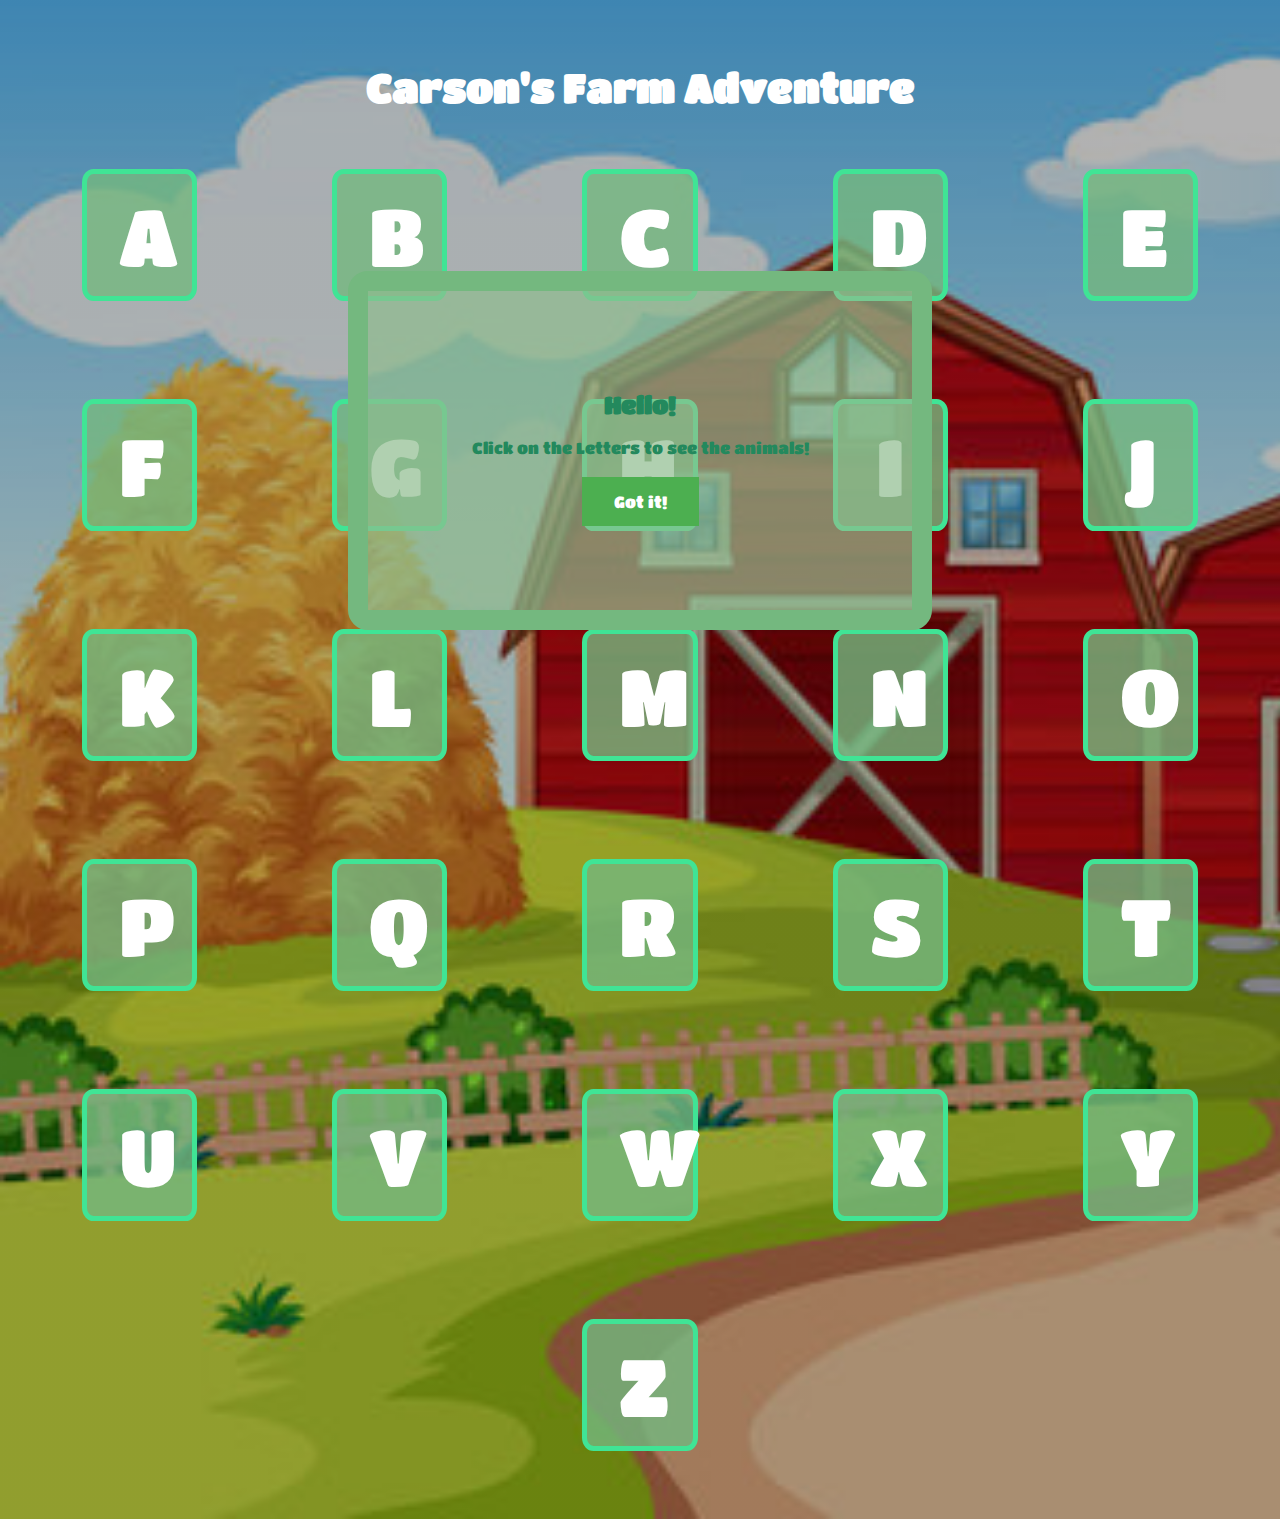
<file: index2.html>
<!DOCTYPE html>
<html lang="en">
<head>
    <meta charset="UTF-8">
    <meta http-equiv="X-UA-Compatible" content="IE=edge">
    <meta name="viewport" content="width=device-width, initial-scale=1.0">
        <link rel="preconnect" href="https://fonts.googleapis.com">
        <link rel="preconnect" href="https://fonts.gstatic.com" crossorigin>
        <link href="https://fonts.googleapis.com/css2?family=Bangers&display=swap" rel="stylesheet">
        <link rel="preconnect" href="https://fonts.googleapis.com">
        <link rel="icon" type="image/x-icon" href="favicon.ico">
<link rel="preconnect" href="https://fonts.gstatic.com" crossorigin>
<link href="https://fonts.googleapis.com/css2?family=Bangers&family=Sigmar+One&family=Titan+One&display=swap" rel="stylesheet">
    <link rel="stylesheet" href="styles2.css">
    <title>Carson's Farm</title>
</head>
<body>
   <h1 class='title shake'>Carson's Farm Adventure</h2>
    <div class = 'directions'>
        <h2>Hello!</h2>
        <p>Click on the Letters to see the animals!</p>
        <div id="gotit">Got it!</div>
    </div>



    <div class = 'letter-buttons'>
        <button class="letBut shakes" id="a">A</button>
        <button class="letBut shakes" id="b">B</button>
        <button class="letBut shakes" id="c">C</button>
        <button class="letBut shakes" id="d">D</button>
        <button class="letBut shakes" id="e">E</button>
        <button class="letBut shakes" id="f">F</button>
        <button class="letBut shakes" id="g">G</button>
        <button class="letBut shakes" id="h">H</button>
        <button class="letBut shakes" id="i">I</button>
        <button class="letBut shakes" id="j">J</button>
        <button class="letBut shakes" id="k">K</button>
        <button class="letBut shakes" id="l">L</button>
        <button class="letBut shakes" id="m">M</button>
        <button class="letBut shakes" id="n">N</button>
        <button class="letBut shakes" id="o">O</button>
        <button class="letBut shakes" id="p">P</button>
        <button class="letBut shakes" id="q">Q</button>
        <button class="letBut shakes" id="r">R</button>
        <button class="letBut shakes" id="s">S</button>
        <button class="letBut shakes" id="t">T</button>
        <button class="letBut shakes" id="u">U</button>
        <button class="letBut shakes" id="v">V</button>
        <button class="letBut shakes" id="w">W</button>
        <button class="letBut shakes" id="x">X</button>
        <button class="letBut shakes" id="y">Y</button>
        <button class="letBut shakes" id="z">Z</button>
        
    </div>

   
    <div class = 'anipic'>
        <img class = 'animal' id="ant" src="images/ant.png" alt="">
            <input class = 'inputStyle' id= "a-text" type="text" placeholder = 'What animal is this?'>
        <img class = 'animal' id="bear" src="images/bear.jpg" alt="">
            <input class = 'inputStyle' id= "b-text" type="text" placeholder = 'GRrr..What animal is this?'>
        <img class = 'animal' id="cat" src="images/cat.jpeg" alt="cat">
            <input class = 'inputStyle' id= "c-text" type="text" placeholder = 'Meow...!  What am I? '>
        <img class = 'animal' id="dog" src="images/dog.webp" alt="dog">
            <input class = 'inputStyle' id= "d-text" type="text" placeholder = 'Woof Woof!, What am I?'>
        <img class = 'animal' id="eel" src="images/eel.jpeg" alt="eel">
            <input class = 'inputStyle' id= "e-text" type="text" placeholder = 'I`m not from the farm!, What am I?'>
        <img class = 'animal' id="fish" src="images/fish.png" alt="">
            <input class = 'inputStyle' id= "f-text" type="text" placeholder = 'I love to swim!, What am I?'>
        <img class = 'animal' id="goat" src="images/goat.webp" alt="goat">
            <input class = 'inputStyle' id= "g-text" type="text" placeholder = 'I`m the greatest of all time!, What am I?'>
        <img class = 'animal' id="horse" src="images/horse.jpeg" alt="horse">
            <input class = 'inputStyle' id= "h-text" type="text" placeholder = 'Grass is my favorite meal, What am I?'>
        <img class = 'animal' id="iguana" src="images/iguana.jpeg" alt="iguana">
            <input class = 'inputStyle' id= "i-text" type="text" placeholder = 'What am I?'>
        <img class = 'animal' id="jaguar" src="images/jaguar.webp" alt="jaguar">
            <input class = 'inputStyle' id= "j-text" type="text" placeholder = 'GROWL... What am I?'>
        <img class = 'animal' id="koala" src="images/koala.jpg" alt="koala">
            <input class = 'inputStyle' id= "k-text" type="text" placeholder = 'What am I?'>
        <img class = 'animal' id="lion" src="images/lion.jpeg" alt="lion">
            <input class = 'inputStyle' id= "l-text" type="text" placeholder = 'What am I?'>
         <img class = 'animal' id="monkey" src="images/monkey.jpeg" alt="monkey">
            <input class = 'inputStyle' id= "m-text" type="text" placeholder = 'What am I?'>
        <img class = 'animal' id="newt" src="images/newt.webp" alt="newt">
            <input class = 'inputStyle' id= "n-text" type="text" placeholder = 'What am I?'>
        <img class = 'animal' id="octopus" src="images/octopus.jpeg" alt="octopus">
            <input class = 'inputStyle' id= "o-text" type="text" placeholder = 'What am I?'>
        <img class = 'animal' id="panther" src="images/panther.jpeg" alt="panther">
            <input class = 'inputStyle' id= "p-text" type="text" placeholder = 'What am I?'>
        <img class = 'animal' id="quail" src="images/quail.webp" alt="quail">
            <input class = 'inputStyle' id= "q-text" type="text" placeholder = 'What am I?'>
        <img class = 'animal' id="rabbit" src="images/rabbit.webp" alt="rabbit">
            <input class = 'inputStyle' id= "r-text" type="text" placeholder = 'Where are the carrots? What am I?'>
        <img class = 'animal' id="tiger" src="images/tiger.webp" alt="tiger">
            <input class = 'inputStyle' id= "t-text" type="text" placeholder = 'What am I?'>
        <img class = 'animal' id="unicorn" src="images/unicorn.jpeg" alt="unicorn">
            <input class = 'inputStyle' id= "u-text" type="text" placeholder = 'What am I?'>
        <img class = 'animal' id="viper" src="images/viper.webp" alt="viper">
            <input class = 'inputStyle' id= "v-text" type="text" placeholder = 'What am I?'>
        <img class = 'animal' id="walrus" src="images/walrus.webp" alt="walrus">
            <input class = 'inputStyle' id= "w-text" type="text" placeholder = 'What am I?'>
        <img class = 'animal' id="xerus" src="images/xerus.webp" alt="xerus">
            <input class = 'inputStyle' id= "x-text" type="text" placeholder = 'What am I?'>
        <img class = 'animal' id="yak" src="images/yak.jpeg" alt="yak">
            <input class = 'inputStyle' id= "y-text" type="text" placeholder = 'What am I?'>
        <img class = 'animal' id="zebra" src="images/zebra.webp" alt="zebra">
            <input class = 'inputStyle' id= "z-text" type="text" placeholder = 'What am I?'>
      



        <img class = 'animal' id="snake" src="images/snake.webp" alt="snake">
        <input class = 'inputStyle' id= "s-text" type="text" placeholder = '*slither*, What am I?'>


    </div>
    </div>
    <audio id="audio" src="sounds/kids.mp3" preload="auto"  ></audio>
    <script src="index2.js"></script>
</body>
</html>
</file>
<file: styles2.css>
.title{
    color: white;
    font-size: 2.5rem;
    text-align: center;
    font-family: 'Titan One';
    margin-top:0;
    margin-bottom: 55px;
}


.directions{
    display: block;
    left: 0;
    right: 0;
    margin-left:auto;
    margin-right: auto;
    position:absolute;
    width: 30%;
    bottom:30%;
    background-color: rgba(143,188,143, .7);
    text-align: center;
    padding: 80px;
    border: solid rgb(116, 184, 127);
    border-width: 20px;
    border-radius: 20px;
    font-family: 'Titan One', cursive;
    color: rgb(35, 137, 93);
}

body{

    background-image: linear-gradient(rgba(0, 0, 0, 0.3),rgba(0, 0, 0, 0.3)), url('images/farm2.jpeg');
    background-repeat: no-repeat;
    background-size:cover ;
    margin: 5%;
}
    
    


#gotit{
    font-family: 'Titan One', cursive;
    background-color: #4CAF50;
    border: none;
    color: white;
    padding: 15px 32px;
    text-align: center;
    text-decoration: none;
    display: inline-block;
    font-size: 16px;
    margin: 4px 2px;
    cursor: pointer;
}

button{
    font-family: 'Titan One', cursive;
    background-color: rgba(116, 184, 127, .8);
    color: white;
    padding: 15px 32px;
    text-align: center;
    text-decoration: none;
    display: inline-block;
    font-size: 5rem;
    margin: 4px 2px;
    cursor: pointer;
    border: solid #40e495;
    border-width: 5px;
    border-radius: 10%;

    /* ------ */
    /* @keyframes tilt-shaking {
        0% { transform: rotate(0deg); }
        25% { transform: rotate(5deg); }
        50% { transform: rotate(0eg); }
        75% { transform: rotate(-5deg); }
        100% { transform: rotate(0deg); }
      } */
}

button:hover{
    -webkit-box-sizing: border-box;
    -moz-box-sizing: border-box;
    box-sizing: border-box;
    cursor: pointer;
    opacity: 1;
    background-image: linear-gradient(to right, #25aae1, #40e495, #30dd8a, #2bb673);
    box-shadow: 0 4px 15px 0 rgba(49, 196, 190, 0.75);
    background-position: 100% 0;
    -moz-transition: all .4s ease-in-out;
    -o-transition: all .4s ease-in-out;
    -webkit-transition: all .4s ease-in-out;
    transition: all .4s ease-in-out;
}



.letter-buttons{
    display: flex;
    flex-direction:row;
    flex-wrap: wrap;
    align-items: center;
    justify-content:space-around;
    row-gap: 90px;
    column-gap: 100px;
}

.letBut{
    width: 10%;
    text-align: center;
    
}


/* .anipic{
    display: flex;
    justify-content: center;
    align-items: center;
} */

.animal{
display: block;
left: 0;
right: 0;
margin-left:auto;
margin-right: auto;
position:absolute;
width: 40%;
bottom: 30%;
border: solid rgb(39, 69, 39);
border-width: 10px;
border-radius: 30%;
height: 400px;
}

.animal:hover{
    cursor: pointer;
}
::placeholder{
    color:white;
    opacity: 0.5;
}
.inputStyle{
    width: 40%;
    height: 50px;
    display: block;
    left: 0;
    right: 0;
    bottom: 20%;
    margin-left:auto;
    margin-right: auto;
    position:absolute;
    background-color: darkseagreen;
    border: solid darkslategray;
    border-width: 5px;
    text-align:center;
    font-family: 'titan one';
    font-size: 2rem;
    color: white;
}

#ant, #a-text, #b-text, #c-text, 
#d-text, #e-text, #f-text, #s-text,#g-text,#h-text,#i-text,
#j-text,#k-text,#l-text,#m-text,#n-text,#o-text,#p-text,#q-text,#r-text,#t-text,
#u-text,#v-text,#w-text,#x-text,#y-text,#z-text{
    display:none;
}

#bear{
    display:none;
}

#cat{
    display:none;
}

#dog{
    display:none;
}

#eel{
    display:none;
}

#snake, #fish, #goat, #horse, #iguana, #jaguar,
#koala, #lion, #monkey, #newt, #octopus, #panther,
#quail, #rabbit, #tiger, #unicorn, #viper, #walrus, #xerus, #yak, #zebra{
    display:none;
}


@keyframes spaceboot {
    0% { transform: translate(2px, 1px) rotate(0deg); }
    10% { transform: translate(-1px, -2px) rotate(-1deg); }
    20% { transform: translate(-3px, 0px) rotate(1deg); }
    30% { transform: translate(0px, 2px) rotate(0deg); }
    40% { transform: translate(1px, -1px) rotate(1deg); }
    50% { transform: translate(-1px, 2px) rotate(-1deg); }
    60% { transform: translate(-3px, 1px) rotate(0deg); }
    70% { transform: translate(2px, 1px) rotate(-1deg); }
    80% { transform: translate(-1px, -1px) rotate(1deg); }
    90% { transform: translate(2px, 2px) rotate(0deg); }
    100% {transform: translate(1px, -2px) rotate(-1deg); }
}

    .shakes:hover {
        animation-name: spaceboot;
        animation-duration: 0.8s;
        transform-origin: 50% 50%;
        animation-iteration-count: infinite;
        animation-timing-function: linear;
    }

    .shake {
        animation-name: spaceboot;
        animation-duration: 0.8s;
        transform-origin: 50% 50%;
        animation-iteration-count: infinite;
        animation-timing-function: linear;

    }

      /* ---------------------------------------------media Q------------------------------------------------------ */
@media screen and (max-width: 550px){
    body{
        background-image: linear-gradient(rgba(0, 0, 0, 0.3),rgba(0, 0, 0, 0.3)), url('images/farm2.jpeg');
        background-repeat: no-repeat;
        background-size:cover ;
        margin: 10%;
    }
    

.title{
    color: white;
    font-size: 1rem;
    text-align: center;
    font-family: 'Titan One';
    margin-top:0;
    margin-bottom: 5px;
    }

button{
    font-size: 1.5rem;
    }

.letter-buttons{
    display: flex;
    flex-direction:row;
    flex-wrap: wrap;
    align-items: center;
    justify-content:center;
    row-gap: 10px;
    column-gap: 15px;
}

.animal{
    display: block;
    left: 0;
    right: 0;
    margin-left:auto;
    margin-right: auto;
    position:absolute;
    width: 40%;
    bottom: 50%;
    border: solid rgb(39, 69, 39);
    border-width: 10px;
    border-radius: 30%;
    height: 250px;
    }

.inputStyle{
    width: 60%;
    height: 50px;
    display: block;
    left: 0;
    right: 0;
    bottom: 40%;
    margin-left:auto;
    margin-right: auto;
    position:absolute;
    background-color: darkseagreen;
    border: solid darkslategray;
    border-width: 5px;
    text-align:center;
    font-family: 'titan one';
    font-size: 1.25rem;
    color: white;
    }


@-webkit-keyframes spaceboot {
    0% { -webkit-transform: translate(2px, 1px) rotate(0deg); }
    10% { -webkit-transform: translate(-1px, -2px) rotate(-1deg); }
    20% { -webkit-transform: translate(-3px, 0px) rotate(1deg); }
    30% { -webkit-transform: translate(0px, 2px) rotate(0deg); }
    40% { -webkit-transform: translate(1px, -1px) rotate(1deg); }
    50% { -webkit-transform: translate(-1px, 2px) rotate(-1deg); }
    60% { -webkit-transform: translate(-3px, 1px) rotate(0deg); }
    70% { -webkit-transform: translate(2px, 1px) rotate(-1deg); }
    80% { -webkit-transform: translate(-1px, -1px) rotate(1deg); }
    90% { -webkit-transform: translate(2px, 2px) rotate(0deg); }
    100% { -webkit-transform: translate(1px, -2px) rotate(-1deg); }
}

    .shakes:hover {
        animation-name: spaceboot;
        animation-duration: 0.8s;
        transform-origin: 50% 50%;
        animation-iteration-count: infinite;
        animation-timing-function: linear;
      } 


}
</file>
